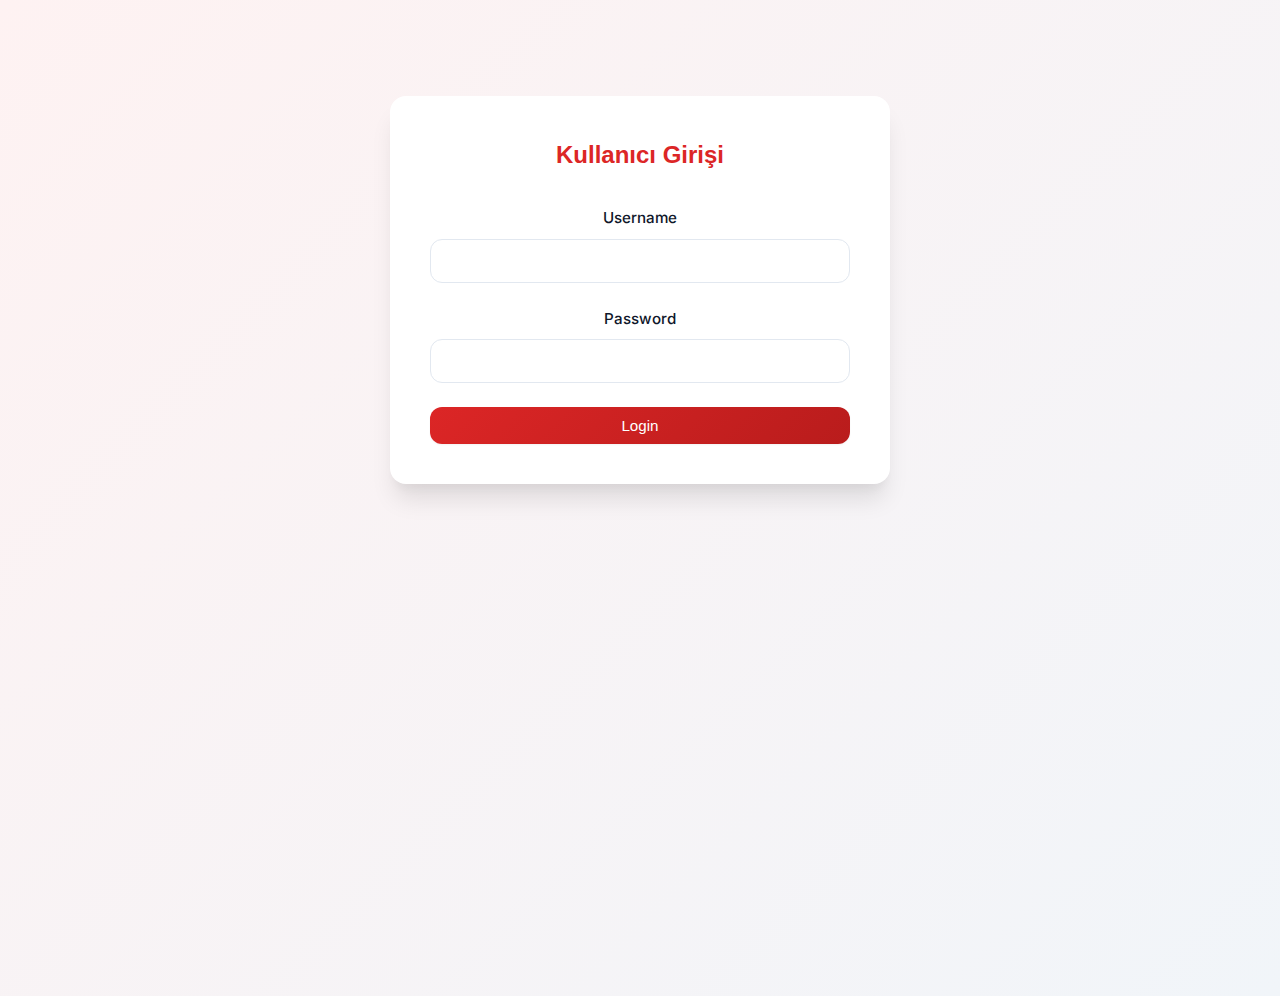
<file: index.html>
<!DOCTYPE html>
<html lang="en">

<head>
    <meta charset="UTF-8">
    <meta name="viewport" content="width=device-width, initial-scale=1.0">
    <title>Kullanıcı Portalı - STH MICE</title>
    <link rel="stylesheet" href="style.css">
    <link href="https://fonts.googleapis.com/css2?family=Inter:wght@400;500;600&display=swap" rel="stylesheet">
</head>

<body>

    <!-- Login View -->
    <div id="login-view">
        <div class="auth-container">
            <h2 style="text-align: center; margin-bottom: 2rem;">Kullanıcı Girişi</h2>
            <div id="login-error" class="alert alert-error hidden"></div>
            <form id="login-form">
                <div class="form-group">
                    <label class="form-label">Username</label>
                    <input type="text" id="username" class="form-control" required>
                </div>
                <div class="form-group">
                    <label class="form-label">Password</label>
                    <input type="password" id="password" class="form-control" required>
                </div>
                <button type="submit" class="btn btn-primary" style="width: 100%;">Login</button>
            </form>
        </div>
    </div>

    <!-- Dashboard View -->
    <div id="dashboard-view" class="dashboard-layout hidden">
        <aside class="sidebar">
            <h2>STH MICE Admin</h2>
            <nav>
                <div class="nav-item active" onclick="showSection('forms-list')">My Forms</div>
                <div class="nav-item" onclick="showSection('create-form')">Create New Form</div>
                <div class="nav-item" onclick="showSection('users-list')">Manage Users</div>
                <div class="nav-item" onclick="logout()">Logout</div>
            </nav>
        </aside>

        <main class="main-content">

            <!-- Forms List Section -->
            <section id="forms-list-section">
                <div class="card">
                    <div class="card-header">
                        <h3 class="card-title">All Forms</h3>
                        <button class="btn btn-primary" onclick="showSection('create-form')">+ New Form</button>
                    </div>
                    <table class="data-table">
                        <thead>
                            <tr>
                                <th>Title</th>
                                <th>Created At</th>
                                <th>Actions</th>
                            </tr>
                        </thead>
                        <tbody id="forms-table-body">
                            <!-- Populated by JS -->
                        </tbody>
                    </table>
                </div>
            </section>

            <!-- Create Form Section -->
            <section id="create-form-section" class="hidden">
                <div class="card">
                    <div class="card-header">
                        <h3 class="card-title">Create New Form</h3>
                        <button class="btn btn-secondary" onclick="showSection('forms-list')">Cancel</button>
                    </div>
                    <form id="create-form-form">
                        <div class="form-group">
                            <label class="form-label">Form Title</label>
                            <input type="text" id="form-title" class="form-control"
                                placeholder="e.g. Event Registration" required>
                        </div>

                        <!-- NEW: Header Image Input -->
                        <div class="form-group">
                            <label class="form-label">Header Image (Optional)</label>
                            <input type="file" id="header-image-input" class="form-control" accept="image/*">
                            <small style="color: var(--text-muted)">Image will appear at the top of the form</small>
                        </div>

                        <div class="form-group">
                            <label class="form-label">Description</label>
                            <textarea id="form-description" class="form-control"
                                placeholder="Form description..."></textarea>
                        </div>

                        <div id="form-fields-container" style="margin-top: 2rem;">
                            <h4>Form Fields</h4>
                            <!-- Dynamic fields go here -->
                        </div>

                        <div style="margin-top: 1rem; margin-bottom: 2rem;">
                            <button type="button" class="btn btn-secondary" onclick="addField()">+ Add Field</button>
                        </div>

                        <div style="border-top: 1px solid var(--border); padding-top: 1rem; text-align: right;">
                            <button type="submit" class="btn btn-primary">Save Form</button>
                        </div>
                    </form>
                </div>
            </section>

            <!-- Form Details / Submissions Section -->
            <section id="form-details-section" class="hidden">
                <div class="card">
                    <div class="card-header">
                        <h3 class="card-title" id="detail-form-title">Form Title</h3>
                        <div>
                            <button class="btn btn-success" id="export-btn"
                                style="background-color: var(--success); color: white; border: none;">Export
                                Excel</button>
                            <button class="btn btn-secondary" onclick="showSection('forms-list')">Back</button>
                        </div>
                    </div>

                    <div style="overflow-x: auto;">
                        <table class="data-table" id="submissions-table">
                            <thead>
                                <!-- Dynamic Headers -->
                            </thead>
                            <tbody>
                                <!-- Dynamic Rows -->
                            </tbody>
                        </table>
                    </div>
                </div>
            </section>

            <!-- Users List Section -->
            <section id="users-list-section" class="hidden">
                <div class="card">
                    <div class="card-header">
                        <h3 class="card-title">User Management</h3>
                        <button class="btn btn-primary" onclick="showCreateUserModal()">+ New User</button>
                    </div>
                    <table class="data-table">
                        <thead>
                            <tr>
                                <th>Username</th>
                                <th>Permissions</th>
                                <th>Created At</th>
                                <th>Actions</th>
                            </tr>
                        </thead>
                        <tbody id="users-table-body">
                            <!-- Populated by JS -->
                        </tbody>
                    </table>
                </div>
            </section>

            <!-- Create/Edit User Modal (Simple Section for this MVP) -->
            <section id="create-user-section" class="hidden">
                <div class="card">
                    <div class="card-header">
                        <h3 class="card-title" id="user-form-title">Create New User</h3>
                        <button class="btn btn-secondary" onclick="showSection('users-list')">Cancel</button>
                    </div>
                    <form id="create-user-form">
                        <input type="hidden" id="user-id">
                        <div class="form-group">
                            <label class="form-label">Username</label>
                            <input type="text" id="user-username" class="form-control" required>
                        </div>
                        <div class="form-group">
                            <label class="form-label">Password</label>
                            <input type="password" id="user-password" class="form-control"
                                placeholder="Leave blank to keep current password (if editing)">
                        </div>

                        <div class="form-group">
                            <label class="form-label">Permissions</label>
                            <div style="display: flex; gap: 1rem; flex-wrap: wrap;">
                                <label><input type="checkbox" class="user-permission" value="fill"> Fill Forms</label>
                                <label><input type="checkbox" class="user-permission" value="edit"> Edit Forms</label>
                                <label><input type="checkbox" class="user-permission" value="delete"> Delete
                                    Forms</label>
                            </div>
                        </div>

                        <div style="text-align: right; margin-top: 2rem;">
                            <button type="submit" class="btn btn-primary">Save User</button>
                        </div>
                    </form>
                </div>
            </section>

        </main>
    </div>

    <script src="app-admin.js"></script>
</body>

</html>
</file>
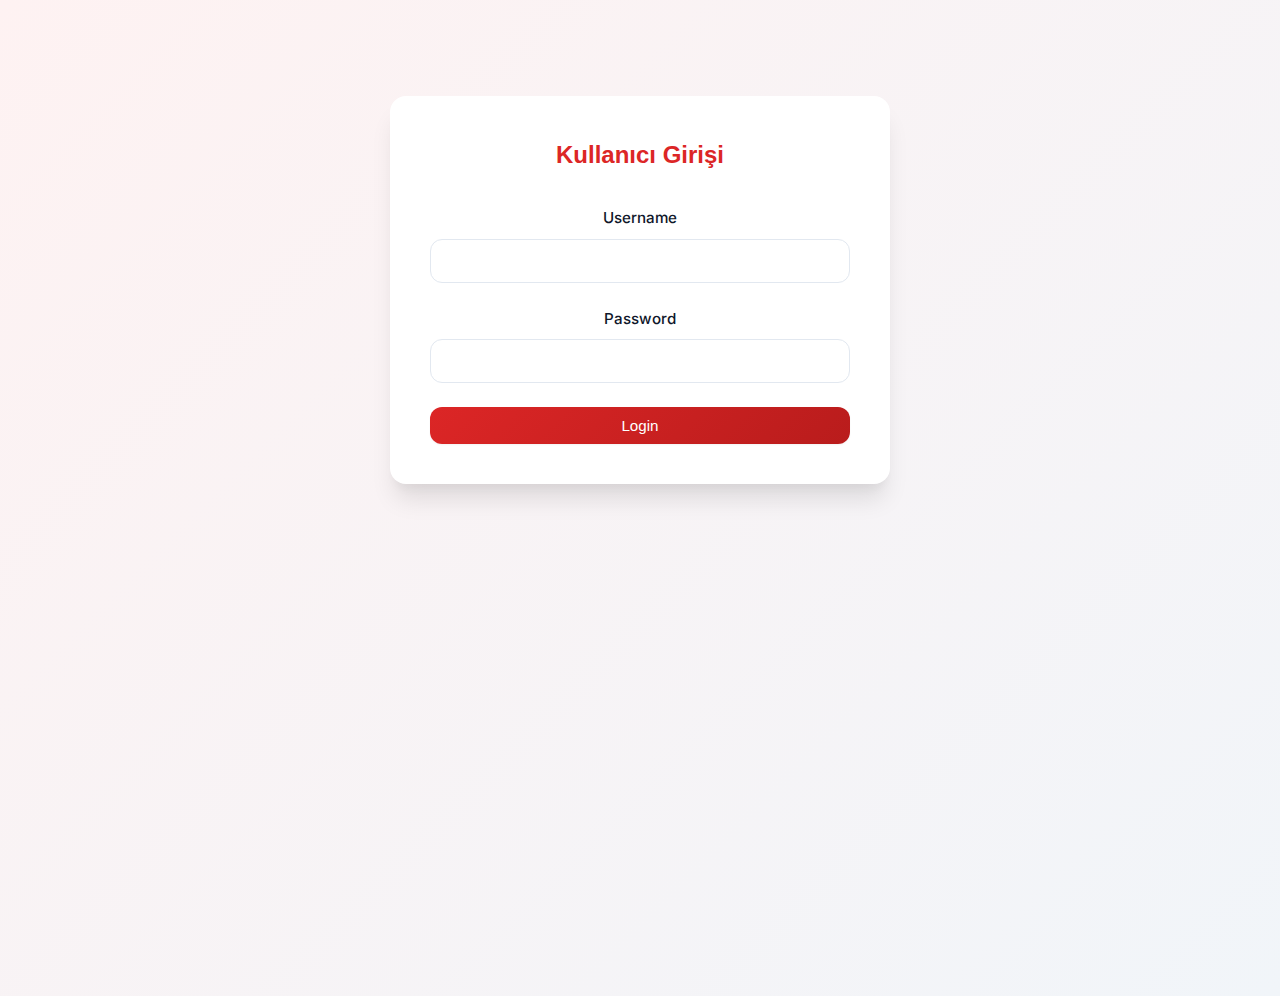
<file: form_view.html>
<!DOCTYPE html>
<html lang="en">

<head>
    <meta charset="UTF-8">
    <meta name="viewport" content="width=device-width, initial-scale=1.0">
    <title>STH MICE Event Forms</title>
    <link rel="stylesheet" href="style.css">
    <link href="https://fonts.googleapis.com/css2?family=Inter:wght@400;500;600&family=Outfit:wght@500;700&display=swap"
        rel="stylesheet">
</head>

<body>

    <header class="hero-header">
        <h1>STH Forms</h1>
        <div style="display: flex; gap: 0.5rem;">
            <button id="admin-panel-btn" onclick="window.location.href='index.html'" class="btn btn-secondary hidden"
                style="background: rgba(255,255,255,0.1); border: 1px solid rgba(255,255,255,0.2); color: white; cursor: pointer;">Admin
                Panel</button>
            <button onclick="logout()" class="btn btn-secondary"
                style="background: rgba(255,255,255,0.1); border: 1px solid rgba(255,255,255,0.2); color: white; cursor: pointer;">Çıkış
                Yap</button>
        </div>
    </header>

    <main class="main-content" style="max-width: 800px; margin: 0 auto;">

        <!-- Forms List (Landing Page) -->
        <div id="forms-list-view" class="hidden">
            <h2 style="margin-bottom: 1.5rem;">Mevcut Formlar</h2>
            <div id="forms-list-container">
                <!-- Populated by JS -->
            </div>
        </div>

        <!-- Single Form View -->
        <div id="form-view" class="hidden">
            <!-- The original "Back to List" button is removed as per the instruction's intent to replace hardcoded links -->

            <div class="card">
                <div class="card-header" style="flex-direction: column; align-items: flex-start;">
                    <h2 class="card-title" id="form-title" style="font-size: 1.75rem; color: var(--primary);"></h2>
                    <p id="form-description" style="color: var(--text-muted); margin-top: 0.5rem; margin-bottom: 1rem;">
                    </p>
                    <a href="#" onclick="window.location.href = window.location.pathname; return false;"
                        style="text-decoration: none; color: var(--text-muted); font-size: 0.9rem;">
                        &larr; Formlara Dön
                    </a>
                </div>

                <form id="submission-form">
                    <div id="form-fields" style="margin-bottom: 2rem;">
                        <!-- Dynamic Fields -->
                    </div>

                    <button type="submit" class="btn btn-primary"
                        style="width: 100%; font-size: 1.1rem; padding: 0.75rem;">Gönder</button>
                </form>
            </div>
        </div>

        <!-- Success Message -->
        <div id="success-view" class="hidden">
            <div class="card" style="text-align: center; padding: 3rem;">
                <h2 style="color: var(--success); margin-bottom: 1rem;">Başarıyla Gönderildi!</h2>
                <p>Formu doldurduğunuz için teşekkür ederiz.</p>
                <div style="margin-top: 2rem;">
                    <button onclick="window.location.href = window.location.pathname" class="btn btn-primary">Ana
                        Sayfaya Dön</button>
                </div>
            </div>
        </div>

        <!-- Footer Logos -->
        <div
            style="text-align: center; margin-top: 3rem; margin-bottom: 2rem; border-top: 1px solid var(--border); padding-top: 2rem;">
            <img src="assets/footer-logos.png" alt="Partners" style="max-height: 160px; max-width: 100%;">
        </div>

    </main>

    <script src="app.js"></script>
</body>

</html>
</file>
<file: style.css>
:root {
    /* Premium Color Palette - STH Brand (Red) */
    --primary: #dc2626;
    /* Red 600 */
    --primary-hover: #b91c1c;
    /* Red 700 */
    --secondary: #64748b;
    /* Slate 500 */
    --secondary-hover: #475569;

    /* Background Gradient Colors */
    --bg-grad-start: #fef2f2;
    /* Very light red */
    --bg-grad-end: #f1f5f9;
    /* Slate 100 */

    --bg-surface: #ffffff;
    --bg-sidebar: #1e293b;

    --text-main: #0f172a;
    --text-muted: #64748b;
    --text-light: #f8fafc;

    --border: #e2e8f0;
    --success: #10b981;
    --error: #ef4444;

    --shadow-sm: 0 1px 2px 0 rgb(0 0 0 / 0.05);
    --shadow-md: 0 4px 6px -1px rgb(0 0 0 / 0.1), 0 2px 4px -2px rgb(0 0 0 / 0.1);
    --shadow-lg: 0 20px 25px -5px rgb(0 0 0 / 0.1), 0 10px 10px -5px rgb(0 0 0 / 0.04);

    --radius-md: 0.75rem;
    --radius-lg: 1rem;
}

body {
    font-family: 'Inter', ui-sans-serif, system-ui, -apple-system, sans-serif;
    background: linear-gradient(135deg, var(--bg-grad-start) 0%, var(--bg-grad-end) 100%);
    min-height: 100vh;
    color: var(--text-main);
    margin: 0;
    line-height: 1.6;
}

h1,
h2,
h3,
h4 {
    font-family: 'Outfit', sans-serif;
    font-weight: 700;
    margin-top: 0;
    color: var(--text-main);
}

/* Auth Container (Centered Card) */
.auth-container {
    max-width: 420px;
    margin: 6rem auto;
    padding: 2.5rem;
    background: var(--bg-surface);
    border-radius: var(--radius-lg);
    box-shadow: var(--shadow-lg);
    text-align: center;
}

.auth-container h2 {
    margin-bottom: 2rem;
    color: var(--primary);
}

/* Dashboard Layout */
.dashboard-layout {
    display: flex;
    min-height: 100vh;
}

.sidebar {
    width: 260px;
    background: var(--bg-sidebar);
    color: var(--text-light);
    display: flex;
    flex-direction: column;
    padding: 1.5rem 1rem;
    box-shadow: 4px 0 24px rgb(0 0 0 / 0.05);
    z-index: 10;
}

.sidebar h2 {
    font-size: 1.5rem;
    color: var(--text-light);
    margin-bottom: 3rem;
    padding-left: 0.5rem;
    letter-spacing: -0.025em;
}

.nav-item {
    display: block;
    padding: 0.875rem 1rem;
    margin-bottom: 0.5rem;
    border-radius: var(--radius-md);
    cursor: pointer;
    font-weight: 500;
    color: #94a3b8;
    /* Slate 400 */
    transition: all 0.2s ease;
}

.nav-item:hover {
    background: rgba(255, 255, 255, 0.05);
    color: var(--text-light);
}

.nav-item.active {
    background: var(--primary);
    color: white;
    box-shadow: 0 4px 12px rgba(79, 70, 229, 0.3);
}

.main-content {
    flex: 1;
    padding: 2.5rem;
    overflow-y: auto;
    background: var(--bg-body);
}

/* Cards */
.card {
    background: var(--bg-surface);
    border-radius: var(--radius-lg);
    box-shadow: var(--shadow-lg);
    padding: 2.5rem;
    margin-bottom: 2rem;
    border: 1px solid rgba(255, 255, 255, 0.5);
    /* Glassy border */
    border-top: 4px solid var(--primary);
    /* Brand Accent */
    position: relative;
}

/* Only hover effect on interactive cards */
.card.interactive:hover {
    transform: translateY(-2px);
    box-shadow: var(--shadow-lg);
}

.card-header {
    display: flex;
    justify-content: space-between;
    align-items: center;
    margin-bottom: 1.5rem;
    padding-bottom: 1rem;
    border-bottom: 1px solid var(--border);
}

.card-title {
    font-size: 1.5rem;
    color: var(--text-main);
}

/* Buttons */
.btn {
    display: inline-flex;
    align-items: center;
    justify-content: center;
    padding: 0.625rem 1.25rem;
    border-radius: var(--radius-md);
    font-weight: 500;
    font-size: 0.95rem;
    cursor: pointer;
    border: none;
    transition: all 0.2s ease;
    text-decoration: none;
    gap: 0.5rem;
    box-shadow: var(--shadow-sm);
}

.btn-primary {
    background: linear-gradient(135deg, var(--primary), var(--primary-hover));
    color: white;
}

.btn-primary:hover {
    box-shadow: 0 4px 12px rgba(79, 70, 229, 0.25);
    transform: translateY(-1px);
}

.btn-secondary {
    background: white;
    border: 1px solid var(--border);
    color: var(--text-main);
}

.btn-secondary:hover {
    background: var(--bg-body);
    border-color: #cbd5e1;
}

.btn-danger {
    background: var(--error);
    color: white;
}

.btn-danger:hover {
    background: #dc2626;
    box-shadow: 0 4px 12px rgba(239, 68, 68, 0.25);
}

.btn-success {
    background: var(--success);
    color: white;
}

.btn-success:hover {
    background: #059669;
    box-shadow: 0 4px 12px rgba(16, 185, 129, 0.25);
}

/* Forms */
.form-group {
    margin-bottom: 1.5rem;
}

.form-label {
    display: block;
    margin-bottom: 0.5rem;
    font-weight: 500;
    color: var(--text-main);
    font-size: 0.95rem;
}

.form-control {
    width: 100%;
    padding: 0.75rem 1rem;
    border: 1px solid var(--border);
    border-radius: var(--radius-md);
    font-size: 1rem;
    background: var(--bg-surface);
    color: var(--text-main);
    transition: border-color 0.2s, box-shadow 0.2s;
    box-sizing: border-box;
}

.form-control:focus {
    outline: none;
    border-color: var(--primary);
    box-shadow: 0 0 0 3px rgba(79, 70, 229, 0.1);
}

textarea.form-control {
    resize: vertical;
    min-height: 100px;
}

/* Tables */
.data-table {
    width: 100%;
    border-collapse: separate;
    border-spacing: 0;
}

.data-table th,
.data-table td {
    padding: 1rem;
    border-bottom: 1px solid var(--border);
    text-align: left;
}

.data-table th {
    background: var(--bg-body);
    font-weight: 600;
    color: var(--secondary);
    font-size: 0.85rem;
    text-transform: uppercase;
    letter-spacing: 0.05em;
    position: sticky;
    top: 0;
}

.data-table tboady tr:last-child td {
    border-bottom: none;
}

.data-table tbody tr:hover td {
    background: #f8fafc;
}

/* Utils */
.hidden {
    display: none !important;
}

.alert {
    padding: 1rem;
    border-radius: var(--radius-md);
    margin-bottom: 1.5rem;
    font-size: 0.95rem;
    display: flex;
    align-items: center;
}

.alert-error {
    background-color: #fef2f2;
    color: #b91c1c;
    border: 1px solid #fecaca;
}

/* Form Builder Items */
.field-item {
    background: var(--bg-surface);
    border: 1px solid var(--border);
    padding: 1.5rem;
    border-radius: var(--radius-md);
    margin-bottom: 1rem;
    position: relative;
    transition: all 0.2s;
}

.field-item:hover {
    box-shadow: var(--shadow-sm);
    border-color: #cbd5e1;
}

/* Custom Checkbox/Radio styling (Minimalist) */
input[type="checkbox"],
input[type="radio"] {
    accent-color: var(--primary);
    transform: scale(1.1);
    margin-right: 0.5rem;
}

/* Animations */
@keyframes fadeIn {
    from {
        opacity: 0;
        transform: translateY(10px);
    }

    to {
        opacity: 1;
        transform: translateY(0);
    }
}

#login-view,
.dashboard-layout,
#form-view,
#success-view,
#forms-list-view {
    animation: fadeIn 0.4s ease-out;
}

/* Landing Page Specifics */
.hero-header {
    background: linear-gradient(135deg, var(--bg-sidebar) 0%, #0f172a 100%);
    color: white;
    padding: 2rem 3rem;
    display: flex;
    justify-content: space-between;
    align-items: center;
    box-shadow: var(--shadow-md);
}

.hero-header h1 {
    color: white;
    font-size: 1.75rem;
    margin: 0;
}
</file>
